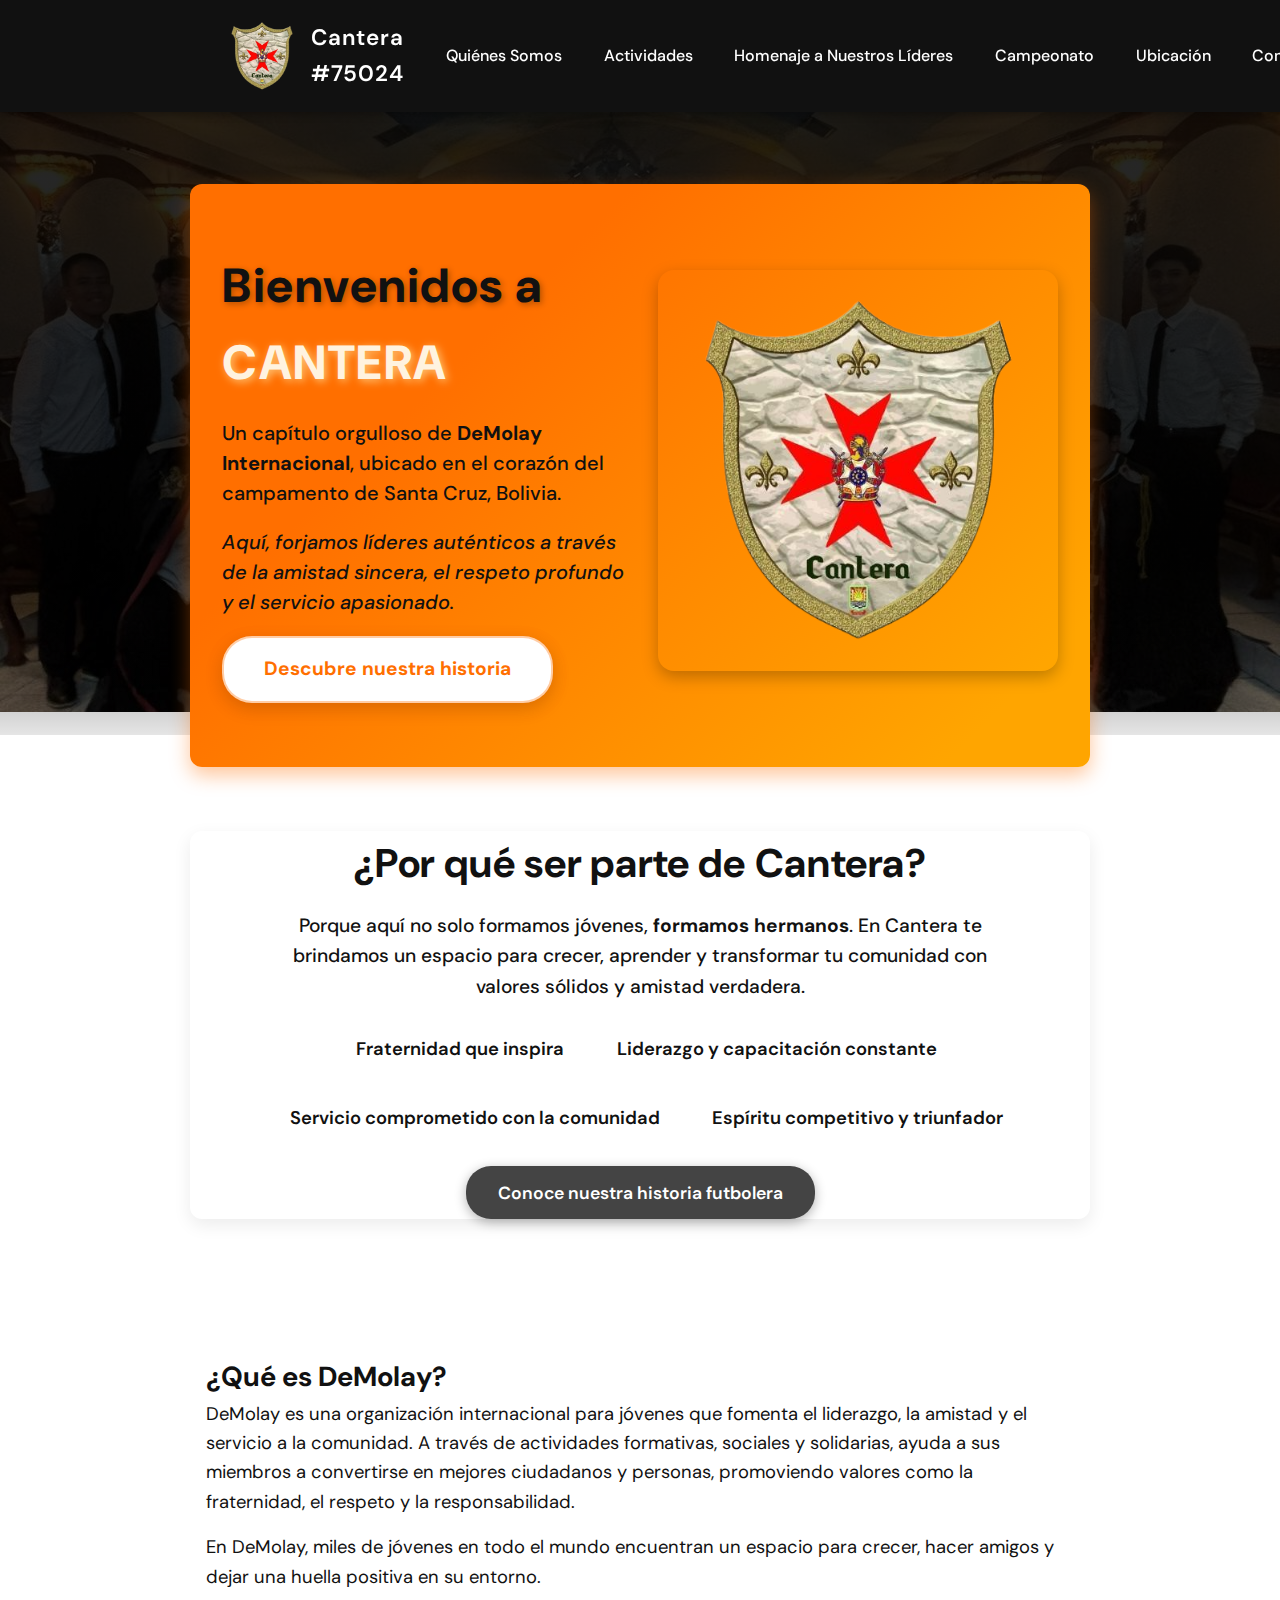
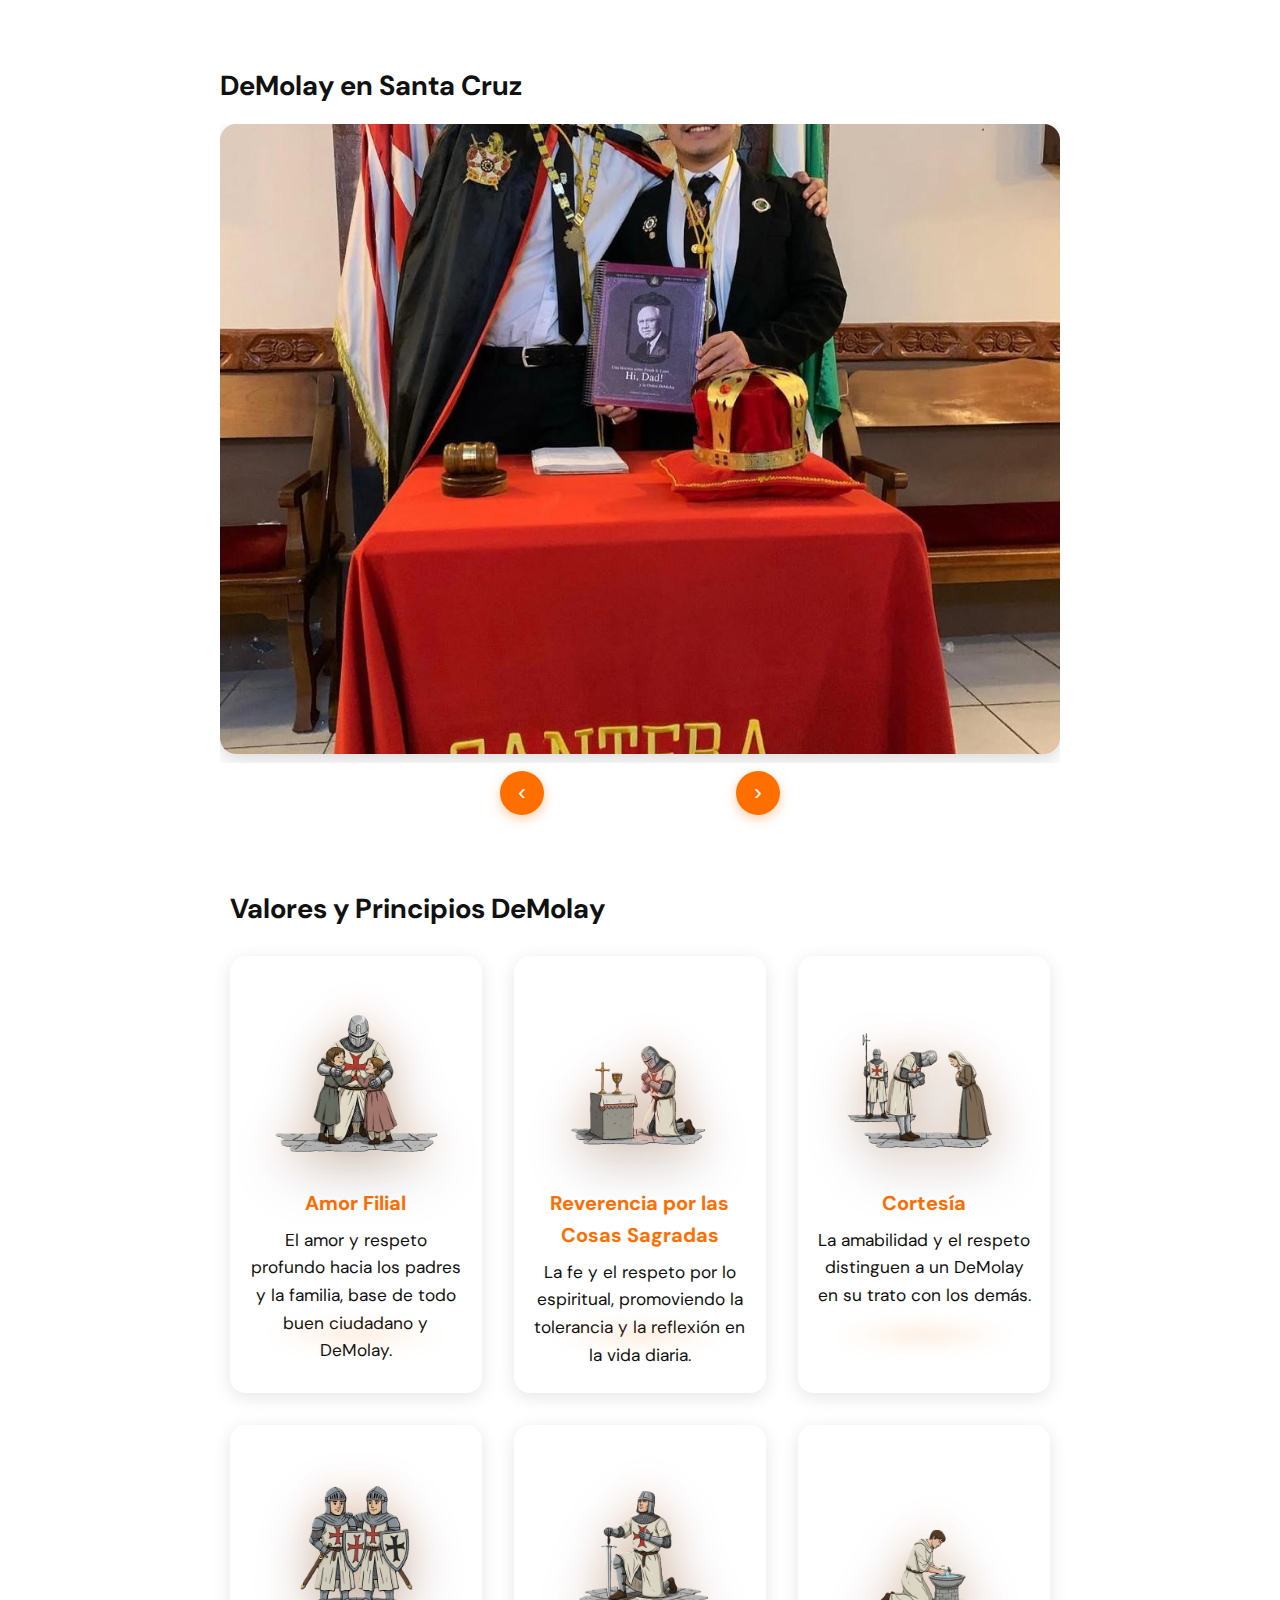
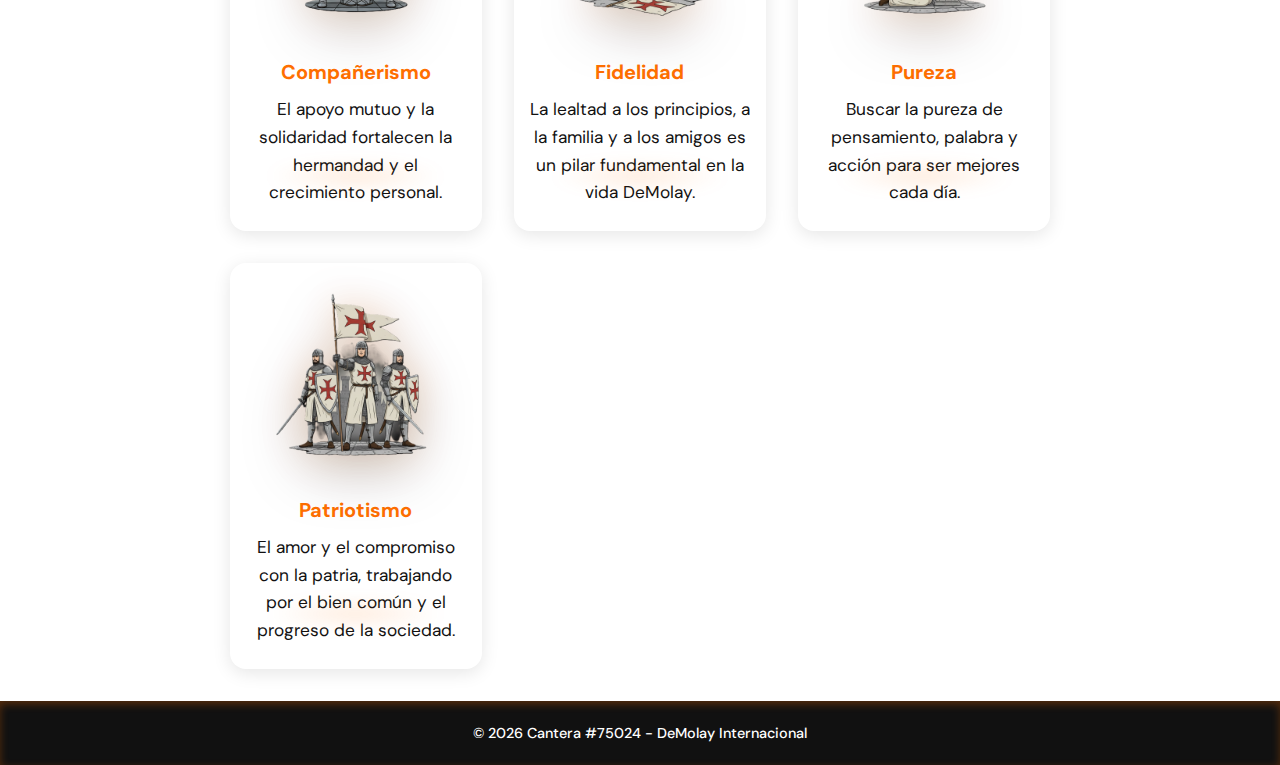
<file: docs/index.html>
<!DOCTYPE html>
<html lang="es">
<head>
    <meta charset="UTF-8">
    <meta name="viewport" content="width=device-width, initial-scale=1.0">
    <title>Cantera #75024</title>
    <link rel="stylesheet" href="style.css">
    <link rel="icon" href="img/logo.png" type="image/png" />
    <link href="https://fonts.googleapis.com/css2?family=DM+Sans:ital,opsz,wght@0,9..40,100..1000;1,9..40,100..1000&display=swap" rel="stylesheet">
<style>
    /* Carrusel (fade) para DeMolay en Santa Cruz */
    .carousel { max-width: 1000px; margin: 1rem auto 0 auto; }
    .carousel-track { position: relative; display: grid; grid-template-areas: 'stack'; overflow: hidden; }
    .carousel .slide { grid-area: stack; opacity: 0; transition: opacity 400ms ease; }
    .carousel .slide.active { opacity: 1; }
    .carousel figure { margin: 0; text-align: center; }
    .carousel img, .carousel video { width: 100%; height: auto; max-height: 70vh; object-fit: cover; border-radius: 16px; box-shadow: 0 6px 18px rgba(0,0,0,0.15); }
    .carousel-nav { display: flex; justify-content: space-between; gap: 1rem; margin: 0.5rem auto 0; max-width: 280px; }
    .carousel-nav button { background: var(--color-naranja); color: #fff; border: none; border-radius: 999px; width: 44px; height: 44px; font-size: 1.4rem; cursor: pointer; box-shadow: 0 4px 12px rgba(255,111,0,0.35); }
    .carousel-nav button:hover { filter: brightness(0.95); }
    .carousel-nav button:active { transform: scale(0.98); }
  </style>
<style>
    /* Mejoras de contraste del botón en el hero */
    .hero .btn-primary {
      background: #ffffff;
      color: var(--color-naranja);
      border: 2px solid rgba(255,111,0,0.35);
      box-shadow: 0 6px 18px rgba(0,0,0,0.15), 0 4px 14px rgba(255,111,0,0.25);
    }
    .hero .btn-primary:hover {
      background: var(--color-naranja);
      color: #ffffff;
      box-shadow: 0 10px 24px rgba(255,111,0,0.45);
    }
    .hero .btn-primary:active {
      transform: translateY(1px) scale(0.98);
      box-shadow: 0 6px 16px rgba(255,111,0,0.35);
    }
  </style>
</head>
<body>
    <header>
        <nav>
          <div class="logo-container">
            <img src="img/logo.png" alt="Cantera #75024 Logo" height="60" width="60">
            <a href="index.html" class="logo">Cantera #75024</a>
          </div>
          <button class="menu-toggle" aria-label="Abrir menú" aria-expanded="false" aria-controls="main-menu">
            <span>&#9776;</span>
          </button>
          <ul id="main-menu">
            <li><a href="quienes-somos.html">Quiénes Somos</a></li>
            <li><a href="actividades.html">Actividades</a></li>
            <li><a href="galeria.html">Homenaje a Nuestros Líderes</a></li>
            <li><a href="futbol7.html">Campeonato</a></li>
            <li><a href="ubicacion.html">Ubicación</a></li>
            <li><a href="contacto.html">Contacto</a></li>
          </ul>
        </nav>
      </header>
      <div style="position:relative;width:100vw;min-height:0;">
        <img src="img/reunion.jpg" alt="Fondo Cantera" class="hero-bg-img" />
        <div class="hero-bg-overlay"></div>
      </div>
      <section class="hero">
        <div class="hero-content">
          <h1>Bienvenidos a <span class="highlight">Cantera</span></h1>
          <p>Un capítulo orgulloso de <strong>DeMolay Internacional</strong>, ubicado en el corazón del campamento de Santa Cruz, Bolivia.</p>
          <p class="tagline">Aquí, <em>forjamos líderes auténticos</em> a través de la amistad sincera, el respeto profundo y el servicio apasionado.</p>
          <a href="quienes-somos.html" class="btn btn-primary">Descubre nuestra historia</a>
        </div>
        <div class="hero-visual">
          <img src="img/logo.png" alt="Jóvenes de Cantera en hermandad" loading="lazy">
        </div>
      </section>
      
      <section class="intro">
        <h2>¿Por qué ser parte de Cantera?</h2>
        <p>Porque aquí no solo formamos jóvenes, <strong>formamos hermanos</strong>.
          En Cantera te brindamos un espacio para crecer, aprender y transformar tu comunidad con valores sólidos y amistad verdadera.</p>
        <ul class="features-list">
          <li><i class="fa-solid fa-handshake-angle"></i> Fraternidad que inspira</li>
          <li><i class="fa-solid fa-chalkboard-user"></i> Liderazgo y capacitación constante</li>
          <li><i class="fa-solid fa-heart"></i> Servicio comprometido con la comunidad</li>
          <li><i class="fa-solid fa-trophy"></i> Espíritu competitivo y triunfador</li>
        </ul>
        <a href="futbol7.html" class="btn btn-secondary">Conoce nuestra historia futbolera</a>
      </section>
      
      <!-- Sección ¿Qué es DeMolay? -->
      <section class="que-es-demolay content" style="margin-top:2.5rem;">
        <h2>¿Qué es DeMolay?</h2>
        <p>
          DeMolay es una organización internacional para jóvenes que fomenta el liderazgo, la amistad y el servicio a la comunidad. A través de actividades formativas, sociales y solidarias, ayuda a sus miembros a convertirse en mejores ciudadanos y personas, promoviendo valores como la fraternidad, el respeto y la responsabilidad.
        </p>
        <p>
          En DeMolay, miles de jóvenes en todo el mundo encuentran un espacio para crecer, hacer amigos y dejar una huella positiva en su entorno.
        </p>
      </section>
      
      <!-- Galería DeMolay Bolivia -->
      <section class="galeria-demolay content" style="margin-top:1.5rem;">
        <h2>DeMolay en Santa Cruz</h2>
        <div class="carousel" data-carousel="demolay">
          <div class="carousel-track">
            <figure class="slide"><img src="img/demolay-bolivia-1.jpg" alt="DeMolay Bolivia 1" /></figure>
            <figure class="slide"><img src="img/demolay-bolivia-2.jpg" alt="DeMolay Bolivia 2" /></figure>
            <figure class="slide"><img src="img/demolay-bolivia-3.jpg" alt="DeMolay Bolivia 3" /></figure>
          </div>
          <div class="carousel-nav">
            <button class="carousel-prev" aria-label="Anterior">‹</button>
            <button class="carousel-next" aria-label="Siguiente">›</button>
          </div>
        </div>
      </section>
      
      <section class="valores-demolay content" style="margin-top:2.5rem;">
        <h2>Valores y Principios DeMolay</h2>
        <div class="valores-demolay-grid">
          <div class="valor-item">
            <img src="img/amor.png" alt="Amor Filial" />
            <h3>Amor Filial</h3>
            <p>El amor y respeto profundo hacia los padres y la familia, base de todo buen ciudadano y DeMolay.</p>
          </div>
          <div class="valor-item">
            <img src="img/reverencia.png" alt="Reverencia por las Cosas Sagradas" />
            <h3>Reverencia por las Cosas Sagradas</h3>
            <p>La fe y el respeto por lo espiritual, promoviendo la tolerancia y la reflexión en la vida diaria.</p>
          </div>
          <div class="valor-item">
            <img src="img/cortesia.png" alt="Cortesía" />
            <h3>Cortesía</h3>
            <p>La amabilidad y el respeto distinguen a un DeMolay en su trato con los demás.</p>
          </div>
          <div class="valor-item">
            <img src="img/compañerismo.png" alt="Compañerismo" />
            <h3>Compañerismo</h3>
            <p>El apoyo mutuo y la solidaridad fortalecen la hermandad y el crecimiento personal.</p>
          </div>
          <div class="valor-item">
            <img src="img/fidelidad.png" alt="Fidelidad" />
            <h3>Fidelidad</h3>
            <p>La lealtad a los principios, a la familia y a los amigos es un pilar fundamental en la vida DeMolay.</p>
          </div>
          <div class="valor-item">
            <img src="img/pureza.png" alt="Pureza" />
            <h3>Pureza</h3>
            <p>Buscar la pureza de pensamiento, palabra y acción para ser mejores cada día.</p>
          </div>
          <div class="valor-item">
            <img src="img/patriotismo.png" alt="Patriotismo" />
            <h3>Patriotismo</h3>
            <p>El amor y el compromiso con la patria, trabajando por el bien común y el progreso de la sociedad.</p>
          </div>
        </div>
      </section>

    <footer>
        <p>&copy; <span id="year"></span> Cantera #75024 - DeMolay Internacional</p>
    </footer>

    <script>
        document.getElementById("year").textContent = new Date().getFullYear();
        // Menú hamburguesa responsive
        const menuToggle = document.querySelector('.menu-toggle');
        const menu = document.getElementById('main-menu');
        menuToggle.addEventListener('click', function() {
          menu.classList.toggle('show');
          const expanded = menuToggle.getAttribute('aria-expanded') === 'true';
          menuToggle.setAttribute('aria-expanded', !expanded);
        });
    // Carrusel fade (DeMolay en Santa Cruz)
        document.querySelectorAll('[data-carousel]')?.forEach(carousel => {
          const track = carousel.querySelector('.carousel-track');
          const slides = Array.from(track.querySelectorAll('.slide'));
          const prev = carousel.querySelector('.carousel-prev');
          const next = carousel.querySelector('.carousel-next');
          let index = 0;
          function updateHeight() { track.style.height = slides[index].offsetHeight + 'px'; }
          function setActive(i) {
            slides[index].classList.remove('active');
            index = (i + slides.length) % slides.length;
            slides[index].classList.add('active');
            updateHeight();
          }
          slides.forEach((s,i)=> s.classList.toggle('active', i===0));
          window.addEventListener('load', updateHeight);
          if (typeof ResizeObserver !== 'undefined') {
            const ro = new ResizeObserver(() => updateHeight());
            slides.forEach(s => ro.observe(s));
          } else {
            window.addEventListener('resize', updateHeight);
          }
          prev?.addEventListener('click', () => setActive(index - 1));
          next?.addEventListener('click', () => setActive(index + 1));
          carousel.setAttribute('tabindex','0');
          carousel.addEventListener('keydown', (e)=>{ if (e.key==='ArrowLeft') prev?.click(); if (e.key==='ArrowRight') next?.click(); });
        });
    // Ajustar fondo del hero para que quede detrás, con padding arriba y abajo
        (function(){
          function sizeHeroBg(){
            const hero = document.querySelector('.hero');
            const bg = document.querySelector('.hero-bg-img');
            const ov = document.querySelector('.hero-bg-overlay');
            if(!hero || !bg || !ov) return;
            const container = bg.parentElement;

            const extraTop = 40;     // padding extra que se verá por encima del cuadro
            const extraBottom = 0;  // padding extra que se verá por debajo del cuadro
            const heroH = hero.offsetHeight;

            // Altura total del fondo: arriba + hero + abajo
            const totalH = heroH + extraTop + extraBottom;

            // Asignar alturas
            [bg, ov, container].forEach(el => { if(el) el.style.height = totalH + 'px'; });

            // Superponer el hero sobre el fondo: solapar hacia abajo el alto del hero + extraBottom
            container.style.marginBottom = -(heroH + extraBottom) + 'px';
          }
          window.addEventListener('load', sizeHeroBg);
          window.addEventListener('resize', sizeHeroBg);
        })();
    </script>
</body>
</html>
</file>
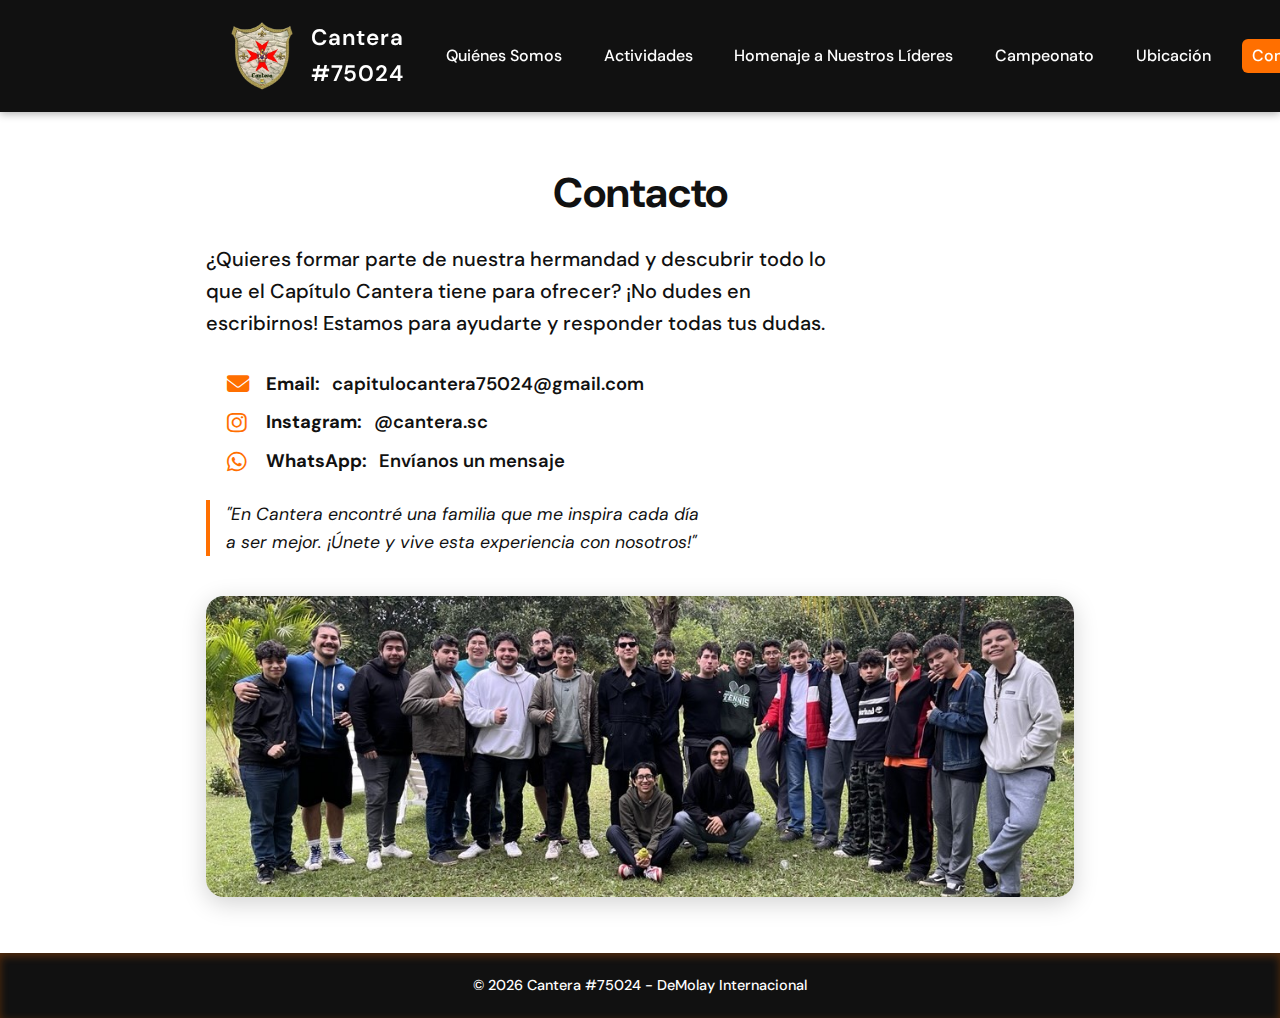
<file: docs/contacto.html>
<!DOCTYPE html>
<html lang="es">
<head>
    <meta charset="UTF-8">
    <meta name="viewport" content="width=device-width, initial-scale=1.0">
    <title>Contacto - Cantera #75024</title>
    <link rel="icon" href="img/logo.png" type="image/png" />
    <link rel="stylesheet" href="style.css">
    <link
    rel="stylesheet"
    href="https://cdnjs.cloudflare.com/ajax/libs/font-awesome/6.4.0/css/all.min.css"/>
      <link href="https://fonts.googleapis.com/css2?family=DM+Sans:ital,opsz,wght@0,9..40,100..1000;1,9..40,100..1000&display=swap" rel="stylesheet">
</head>
<body>
    <header>
        <nav>
          <div class="logo-container">
            <img src="img/logo.png" alt="Cantera #75024 Logo" height="60" width="60">
            <a href="index.html" class="logo">Cantera #75024</a>
          </div>
          <button class="menu-toggle" aria-label="Abrir menú" aria-expanded="false" aria-controls="main-menu">
            <span>&#9776;</span>
          </button>
          <ul id="main-menu">
            <li><a href="quienes-somos.html">Quiénes Somos</a></li>
            <li><a href="actividades.html">Actividades</a></li>
            <li><a href="galeria.html">Homenaje a Nuestros Líderes</a></li>
            <li><a href="futbol7.html">Campeonato</a></li>
            <li><a href="ubicacion.html">Ubicación</a></li>
            <li><a href="contacto.html" class="active">Contacto</a></li>
          </ul>
        </nav>
      </header>

      <section class="content contact-section">
        <h1>Contacto</h1>
        <p class="intro-message">
          ¿Quieres formar parte de nuestra hermandad y descubrir todo lo que el Capítulo Cantera tiene para ofrecer? ¡No dudes en escribirnos! Estamos para ayudarte y responder todas tus dudas.
        </p>
      
        <div class="contact-main">
          <div class="contact-info">
            <ul class="contact-list">
              <li>
                <i class="fa-solid fa-envelope contact-icon"></i>
                <strong>Email:</strong> 
                <a href="mailto:capitulocantera75024@gmail.com">capitulocantera75024@gmail.com</a>
              </li>
              <li>
                <i class="fa-brands fa-instagram contact-icon"></i>
                <strong>Instagram:</strong> 
                <a href="https://www.instagram.com/cantera.sc?igsh=aXdlanVuZDNvejRv&utm_source=qr" target="_blank" rel="noopener noreferrer">@cantera.sc</a>
              </li>
              <li>
                <i class="fa-brands fa-whatsapp contact-icon"></i>
                <strong>WhatsApp:</strong> 
                <a href="https://wa.link/hnfulp" target="_blank" rel="noopener noreferrer">
                  Envíanos un mensaje
                </a>
              </li>
            </ul>
      
            <blockquote class="testimonial">
              "En Cantera encontré una familia que me inspira cada día a ser mejor. ¡Únete y vive esta experiencia con nosotros!"
            </blockquote>
          </div>
        </div>
        <!-- Imagen de contacto grande y debajo del contenido -->
        <div class="contact-image contact-image-large">
          <img src="img/contacto.jpg" alt="Ilustración de hermandad y deporte en Cantera" />
        </div>
      </section>
      
    <footer>
        <p>&copy; <span id="year"></span> Cantera #75024 - DeMolay Internacional</p>
    </footer>
    <script>
      document.getElementById("year") && (document.getElementById("year").textContent = new Date().getFullYear());
      // Menú hamburguesa responsive
      const menuToggle = document.querySelector('.menu-toggle');
      const menu = document.getElementById('main-menu');
      menuToggle.addEventListener('click', function() {
        menu.classList.toggle('show');
        const expanded = menuToggle.getAttribute('aria-expanded') === 'true';
        menuToggle.setAttribute('aria-expanded', !expanded);
      });
    </script>
</body>
</html>
</file>
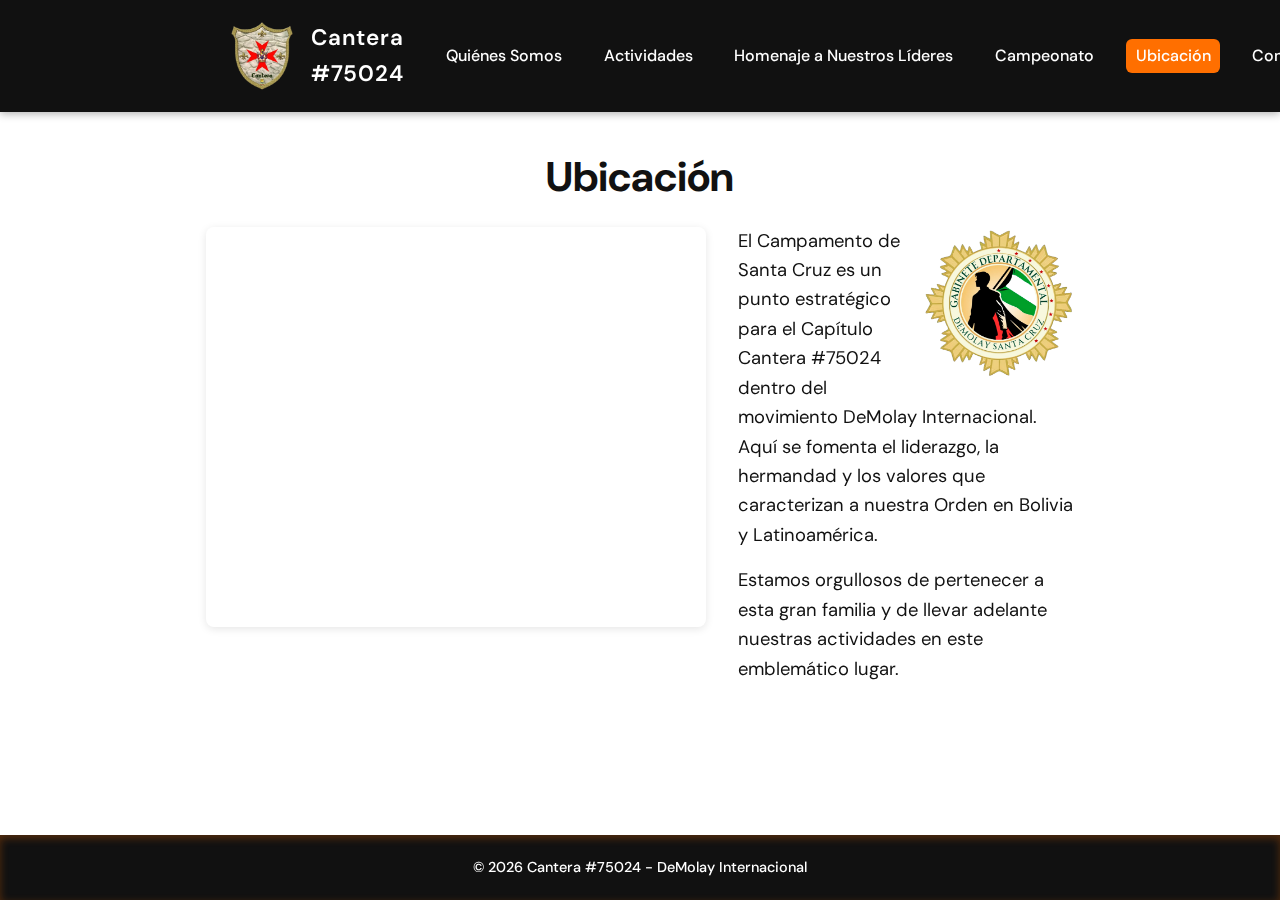
<file: docs/ubicacion.html>
<!DOCTYPE html>
<html lang="es">
<head>
    <meta charset="UTF-8">
    <meta name="viewport" content="width=device-width, initial-scale=1.0">
    <title>Ubicación - Cantera #75024</title>
    <link rel="stylesheet" href="style.css">
    <link rel="icon" href="img/logo.png" type="image/png" />
    <link href="https://fonts.googleapis.com/css2?family=DM+Sans:ital,opsz,wght@0,9..40,100..1000;1,9..40,100..1000&display=swap" rel="stylesheet">
</head>
<body>
    <header>
        <nav>
          <div class="logo-container">
            <img src="img/logo.png" alt="Cantera #75024 Logo" height="60" width="60">
            <a href="index.html" class="logo">Cantera #75024</a>
          </div>
          <button class="menu-toggle" aria-label="Abrir menú" aria-expanded="false" aria-controls="main-menu">
            <span>&#9776;</span>
          </button>
          <ul id="main-menu">
            <li><a href="quienes-somos.html">Quiénes Somos</a></li>
            <li><a href="actividades.html">Actividades</a></li>
            <li><a href="galeria.html">Homenaje a Nuestros Líderes</a></li>
            <li><a href="futbol7.html">Campeonato</a></li>
            <li><a href="ubicacion.html" class="active">Ubicación</a></li>
            <li><a href="contacto.html">Contacto</a></li>
          </ul>
        </nav>
      </header>

      <section class="content">
        <h1>Ubicación</h1>
        <div class="location-container">
          <div class="map">
            <iframe 
              src="https://www.google.com/maps/embed?pb=!1m18!1m12!1m3!1d3795.1234567890123!2d-63.1978!3d-17.7833!2m3!1f0!2f0!3f0!3m2!1i1024!2i768!4f13.1!3m3!1m2!1s0x93f1e98c9d090535%3A0x816050a57ddc116b!2sCap%C3%ADtulo%20Cantera%20N%2075024!5e0!3m2!1ses!2sbo!4v1680000000000"
              width="100%" 
              height="400" 
              style="border:0;" 
              allowfullscreen="" 
              loading="lazy">
            </iframe>
          </div>
          <div class="location-info">
            <img src="img/demolayscz.png" alt="DeMolay Santa Cruz Logo" class="demolay-logo">
            <div class="location-text">
              <p>
                El Campamento de Santa Cruz es un punto estratégico para el Capítulo Cantera #75024 dentro del movimiento DeMolay Internacional. Aquí se fomenta el liderazgo, la hermandad y los valores que caracterizan a nuestra Orden en Bolivia y Latinoamérica.
              </p>
              <p>
                Estamos orgullosos de pertenecer a esta gran familia y de llevar adelante nuestras actividades en este emblemático lugar.
              </p>
            </div>
          </div>
        </div>
      </section>
    <footer>
        <p>&copy; <span id="year"></span> Cantera #75024 - DeMolay Internacional</p>
    </footer>
    <script>
      document.getElementById("year") && (document.getElementById("year").textContent = new Date().getFullYear());
      // Menú hamburguesa responsive
      const menuToggle = document.querySelector('.menu-toggle');
      const menu = document.getElementById('main-menu');
      menuToggle.addEventListener('click', function() {
        menu.classList.toggle('show');
        const expanded = menuToggle.getAttribute('aria-expanded') === 'true';
        menuToggle.setAttribute('aria-expanded', !expanded);
      });
    </script>
</body>
</html>
</file>
<file: docs/style.css>
/* RESET */
* {
  margin: 0;
  padding: 0;
  box-sizing: border-box;
}

/* VARIABLES DE COLOR */
:root {
  --color-negro: #111111;
  --color-blanco: #ffffff;
  --color-naranja: #FF6F00;
  --color-gris-claro: #f5f5f5;
  --color-gris-medio: #cccccc;
}

/* FUENTES */
/* BODY */
body {
  font-family: 'DM Sans', sans-serif;
  background-color: var(--color-blanco);
  color: var(--color-negro);
  line-height: 1.6;
  min-height: 100vh;
  display: flex;
  flex-direction: column;
  font-weight: 400;
  font-size: 1.15rem;
}

/* CONTENEDOR GENERAL */
.content, .hero, section {
  max-width: 900px;
  margin: 2rem auto;
  padding: 0 1rem;
}

/* NAVBAR */
header {
  background-color: var(--color-negro);
  position: sticky;
  top: 0;
  z-index: 999;
  box-shadow: 0 2px 8px rgba(0,0,0,0.3);
}

nav {
  max-width: 900px;
  margin: 0 auto;
  padding: 1rem 2rem;
  display: grid;
  grid-template-columns: auto 1fr auto;
  align-items: center;
  column-gap: 2rem;
}

.logo-container {
  display: flex;
  align-items: center;
  gap: 0.6rem;
  justify-self: start;
  user-select: none;
}

.logo-container img {
  height: 80px;
  width: 80px;
  user-select: none;
}

.logo {
  color: var(--color-blanco);
  font-weight: 600;
  font-size: 1.4rem;
  text-decoration: none;
  letter-spacing: 1px;
}

nav ul {
  grid-column: 2;
  display: flex;
  justify-content: center;
  gap: 1.4rem;
  list-style: none;
  margin: 0;
  padding: 0;
  white-space: nowrap;
}

nav ul li a {
  color: var(--color-blanco);
  text-decoration: none;
  font-weight: 500;
  font-size: 1rem;
  padding: 0.4rem 0.6rem;
  border-radius: 6px;
  transition: background-color 0.25s ease, color 0.25s ease;
  user-select: none;
}

nav ul li a:hover,
nav ul li a.active {
  background-color: var(--color-naranja);
  color: var(--color-blanco);
}

/* SECCIÓN HERO */
.hero {
  position: relative;
  z-index: 2;
  background: linear-gradient(135deg, #FF6F00 30%, #FFA500 90%);
  color: #fff;
  border-radius: 10px;
  margin-top: 2rem;
  box-shadow: 0 4px 10px rgba(0,0,0,0.05);
  display: flex;
  flex-wrap: wrap;
  justify-content: space-between;
  align-items: center;
  padding: 4rem 2rem;
  gap: 2rem;
  max-width: 900px;
  margin-left: auto;
  margin-right: auto;
}

.hero-bg-img {
  position: absolute;
  top: 0;
  left: 0;
  width: 100vw;
  height: 55vh;
  min-height: 320px;
  max-height: 600px;
  z-index: 0;
  object-fit: cover;
  object-position: center;
  filter: brightness(0.5);
  pointer-events: none;
}

.hero-bg-overlay {
  position: absolute;
  top: 0; left: 0; right: 0; bottom: 0;
  width: 100vw;
  height: 55vh;
  min-height: 320px;
  max-height: 700px;
  background: linear-gradient(to bottom, rgba(0,0,0,0.7) 70%, rgba(0,0,0,0.1) 100%);
  z-index: 1;
  pointer-events: none;
}

.hero-content, .hero-visual {
  position: relative;
  z-index: 3;
}

.hero h1 {
  font-size: 3.1rem;
  font-weight: 700;
  margin-bottom: 1rem;
  color: var(--color-negro);
}

.hero p {
  font-size: 1.22rem;
  font-weight: 400;
  color: var(--color-negro);
  max-width: 650px;
  margin: 0 auto;
}

/* INTRO */
.intro {
  background: var(--color-blanco);
  padding: 2rem 2rem 2.5rem; /* más espacio inferior */
  border-radius: 12px; /* bordes un poco más suaves */
  box-shadow: 0 6px 18px rgba(0,0,0,0.08);
  text-align: center;
  max-width: 900px; /* unifica ancho */
  margin: 3rem auto 5rem auto;
  overflow: visible; /* evita recortes del botón */
}

.intro h2 {
  color: var(--color-negro);
  font-size: 2.5rem;
  font-weight: 700;
  margin-bottom: 1rem;
  letter-spacing: 0.8px;
}

.intro p {
  font-size: 1.2rem;
  color: var(--color-negro);
  margin-bottom: 2rem;
}

.btn {
  display: inline-block;
  background: var(--color-naranja);
  color: var(--color-blanco);
  font-weight: 600;
  padding: 0.75rem 2rem;
  border-radius: 25px;
  text-decoration: none;
  box-shadow: 0 3px 8px rgba(255,111,0,0.4);
  transition: background-color 0.3s ease, box-shadow 0.3s ease;
  user-select: none;
}

.btn:hover {
  background: #e65c00;
  box-shadow: 0 5px 15px rgba(230,92,0,0.6);
}

/* CONTENIDO SECCIONES */
.content h1 {
  color: var(--color-negro);
  font-size: 2.6rem;
  font-weight: 700;
  margin-bottom: 1rem;
}

.content p, .content ul {
  font-size: 1.15rem;
  margin-bottom: 1.5rem;
  color: var(--color-negro);
}

.content ul {
  padding-left: 1.3rem;
}

.content ul li {
  margin-bottom: 0.7rem;
  line-height: 1.5;
}

/* FOOTER */
footer {
  background: var(--color-negro);
  text-align: center;
  padding: 1.3rem;
  color: var(--color-blanco);
  font-weight: 500;
  font-size: 0.9rem;
  margin-top: auto;
  box-shadow: inset 0 3px 8px rgba(255, 111, 0, 0.3);
}

/* RESPONSIVE NAVIGATION (MOBILE) */
@media (max-width: 768px) {
  nav {
      display: flex !important; /* cambia grid a flex para mobile */
      flex-wrap: wrap;
  }

  nav ul {
      flex-direction: column;
      width: 100%;
      display: none;
      margin-top: 1rem;
  }

  nav ul.show {
      display: flex;
  }

  nav ul li {
      margin-bottom: 1rem;
  }

  nav ul li a {
      font-size: 1.1rem;
  }

  .menu-toggle {
      display: block;
      background: none;
      border: none;
      cursor: pointer;
      font-size: 1.8rem;
      color: var(--color-naranja);
      user-select: none;
  }
}

.menu-toggle {
  display: none;
}

@media (max-width: 900px) {
  nav {
    display: flex !important;
    flex-wrap: wrap;
    padding: 1rem 1rem;
  }
  .menu-toggle {
    display: block;
    background: none;
    border: none;
    cursor: pointer;
    font-size: 2rem;
    color: var(--color-naranja);
    margin-left: auto;
    z-index: 1001;
  }
  nav ul {
    flex-direction: column;
    width: 100%;
    display: none;
    margin-top: 1rem;
    background: var(--color-negro);
    box-shadow: 0 2px 8px rgba(0,0,0,0.2);
    border-radius: 0 0 10px 10px;
    position: absolute;
    left: 0;
    top: 100%;
    padding-bottom: 1rem;
  }
  nav ul.show {
    display: flex;
  }
  nav ul li {
    margin-bottom: 1rem;
    text-align: center;
  }
  nav ul li a {
    font-size: 1.1rem;
    padding: 0.7rem 0;
    display: block;
  }
}

@media (min-width: 901px) {
  .menu-toggle {
    display: none !important;
  }
  nav ul {
    display: flex !important;
    position: static;
    background: none;
    box-shadow: none;
    border-radius: 0;
    flex-direction: row;
    margin-top: 0;
    padding-bottom: 0;
  }
}

/* Ubicación */
.location-container {
  display: flex;
  gap: 2rem;
  max-width: 900px;
  margin: 0 auto;
  align-items: flex-start;
}

.map {
  flex: 0 0 500px;
  height: 400px;  
  box-shadow: 0 2px 8px rgba(0,0,0,0.1);
  border-radius: 8px;
  overflow: hidden;
}

.map iframe {
  width: 100%;
  height: 100%;
  border: 0;
}

.location-info {
  flex: 1;
  color: var(--color-negro);
  font-family: 'DM Sans', sans-serif;
  font-size: 1.1rem;
}

.demolay-logo {
  float: right;
  max-width: 150px;
  margin-left: 1rem;
  margin-bottom: 1rem;
}

/* limpiar float */
.location-info::after {
  content: "";
  display: table;
  clear: both;
}

/* Responsive para móviles */
@media (max-width: 768px) {
  .location-container {
      flex-direction: column;
  }
  .map {
      flex: unset;
      width: 100%;
      height: 300px; /* ajustar altura en móvil */
  }
  .demolay-logo {
      float: none;
      display: block;
      margin: 0 auto 1rem auto;
      max-width: 150px;
  }
}

/* Estilos para la sección del campeonato de fútbol 7 */

.content h1 {
  font-size: 2.6rem;
  font-weight: 700;
  margin-bottom: 1rem;
  color: var(--color-negro);
  text-align: center;
}

.content p {
  font-size: 1.15rem;
  line-height: 1.6;
  margin-bottom: 1rem;
  color: var(--color-negro);
}

.highlight-box {
  background-color: var(--color-naranja);
  color: var(--color-blanco);
  border-radius: 8px;
  padding: 1rem 1.5rem;
  margin: 1.5rem 0;
  box-shadow: 0 4px 8px rgba(255,111,0,0.3);
}

.highlight-box ul {
  list-style: inside disc;
  margin-top: 0.5rem;
  padding-left: 1rem;
}

.highlight-box ul li {
  margin-bottom: 0.6rem;
  font-weight: 600;
}

.campeonato h1, .campeonato h2 {
  text-align: center;
  margin-bottom: 1rem;
  font-weight: 700;
  color: var(--color-negro);
}

.fotos-campeonato, .fotos-ultimo-campeonato, .escudo-futbol {
  margin-top: 2.5rem;
}

.galeria-fotos {
  display: flex;
  flex-wrap: wrap;
  justify-content: center;
  gap: 1.5rem;
}

.galeria-fotos figure {
  max-width: 280px;
  text-align: center;
}

.galeria-fotos img {
  width: 100%;
  border-radius: 8px;
  box-shadow: 0 4px 10px rgba(0,0,0,0.1);
  transition: transform 0.3s ease;
  cursor: pointer;
}

.galeria-fotos img:hover {
  transform: scale(1.05);
}

figcaption {
  margin-top: 0.4rem;
  font-size: 0.9rem;
  color: var(--color-negro);
}

.escudo-futbol img {
  display: block;
  margin: 0 auto;
  max-width: 280px;
  border-radius: 12px;
}

/* Responsive */
@media (max-width: 768px) {
  .galeria-fotos {
    flex-direction: column;
    align-items: center;
  }
}

/* Contacto - Sección adaptada */

.contact-section {
  margin-top: 3rem;
}

.contact-section .intro-message {
  font-size: 1.25rem;
  margin-bottom: 2rem;
  font-weight: 500;
  color: var(--color-negro);
  max-width: 650px;
}

.contact-main {
  display: flex;
  gap: 2rem;
  align-items: center;
  max-width: 900px;
  margin: 0 auto;
}

.contact-info {
  flex: 1;
  font-size: 1.1rem;
  color: var(--color-negro);
}

.contact-list {
  list-style: none;
  padding-left: 0;
  margin-bottom: 2rem;
}

.contact-list li {
  margin-bottom: 1.2rem;
  display: flex;
  align-items: center;
  gap: 0.8rem;
}

.contact-icon {
  color: var(--color-naranja);
  font-size: 1.4rem;
  min-width: 26px;
}

.contact-list a {
  color: var(--color-negro);
  text-decoration: none;
  font-weight: 600;
  transition: color 0.3s ease;
}

.contact-list a:hover {
  color: var(--color-naranja);
  text-decoration: underline;
}

.testimonial {
  font-style: italic;
  border-left: 4px solid var(--color-naranja);
  padding-left: 1rem;
  color: var(--color-negro);
  max-width: 500px;
  user-select: none;
}

.contact-image {
  flex: 1;
  display: flex;
  justify-content: center;
}

.contact-image img {
  max-width: 100%;
  border-radius: 12px;
  box-shadow: 0 4px 12px rgba(0,0,0,0.1);
  user-select: none;
}

/* Imagen de contacto grande al final */
.contact-image-large {
  width: 100%;
  display: flex;
  justify-content: center;
  margin: 2.5rem 0 1.5rem 0;
}
.contact-image-large img {
  width: 100%;
  max-width: 900px;
  height: auto;
  border-radius: 18px;
  box-shadow: 0 6px 24px rgba(0,0,0,0.18);
  object-fit: cover;
  display: block;
}

@media (max-width: 900px) {
  .contact-image-large img {
    max-width: 100vw;
    border-radius: 12px;
  }
  .intro {
    padding: 1.5rem 1rem 2rem; /* ajusta padding en móvil/tablet */
    margin: 2rem auto 3rem auto;
  }
  .intro .btn {
    display: inline-block;
    width: auto;
    max-width: 100%;
    white-space: nowrap; /* evita quiebre raro del texto */
  }
}

/* Responsive para móviles */
@media (max-width: 768px) {
  .contact-main {
    flex-direction: column;
  }

  .contact-image {
    margin-top: 2rem;
  }

  .contact-section .intro-message {
    max-width: 100%;
    font-size: 1.15rem;
  }

  .testimonial {
    max-width: 100%;
  }
}
.galeria-actividades {
  display: flex;
  flex-wrap: wrap;
  gap: 1.5rem;
  justify-content: flex-start;
  margin-top: 2rem;
}
.galeria-actividades figure {
  max-width: 480px;
  text-align: center;
}
.galeria-actividades img {
  width: 100%;
  border-radius: 8px;
  box-shadow: 0 4px 10px rgba(0,0,0,0.1);
  cursor: pointer;
  transition: transform 0.3s ease;
}
.galeria-actividades img:hover {
  transform: scale(1.05);
}
figcaption {
  margin-top: 0.4rem;
  font-size: 0.9rem;
  color: var(--color-negro);
}

/* Ajuste responsive para móviles */
@media (max-width: 768px) {
  .galeria-actividades {
    flex-direction: column;
    align-items: center;
  }
}
.exmaestros-gallery {
  display: flex;
  flex-wrap: wrap;
  gap: 1.5rem;
  justify-content: center;
  margin-top: 1rem;
}

.maestro-card {
  max-width: 280px;
  text-align: center;
  background: var(--color-gris-claro);
  border-radius: 10px;
  box-shadow: 0 4px 12px rgba(0,0,0,0.1);
  padding: 1rem;
  cursor: default;
  transition: transform 0.3s ease;
}

.maestro-card:hover {
  transform: translateY(-5px);
  box-shadow: 0 8px 20px rgba(0,0,0,0.15);
}

.maestro-card img {
  width: 100%;
  height: auto;
  border-radius: 8px;
  margin-bottom: 0.8rem;
}

.maestro-card figcaption {
  font-size: 1rem;
  color: var(--color-negro);
  font-weight: 600;
  line-height: 1.2;
}

@media (max-width: 768px) {
  .exmaestros-gallery {
    flex-direction: column;
    align-items: center;
  }
  .maestro-card {
    max-width: 90%;
  }
}
.hero {
  display: flex;
  flex-wrap: wrap;
  justify-content: space-between;
  align-items: center;
  background: linear-gradient(135deg, #FF6F00 30%, #FFA500 90%);
  color: #fff;
  padding: 4rem 2rem;
  border-radius: 12px;
  box-shadow: 0 8px 20px rgba(255,111,0,0.4);
  gap: 2rem;
  margin-bottom: 1rem; /* separa del siguiente bloque */
}

.hero-content {
  flex: 1 1 400px;
  max-width: 600px;
}

.hero-content h1 {
  font-size: 3rem;
  margin-bottom: 1rem;
  font-weight: 800;
  letter-spacing: 1.5px;
  text-shadow: 2px 2px 6px rgba(0,0,0,0.3);
}

.highlight {
  text-transform: uppercase;
  color: #fff3e0;
  text-shadow: 2px 2px 8px #ffcc80;
}

.hero-content p {
  font-size: 1.25rem;
  margin-bottom: 1.2rem;
  font-weight: 500;
  line-height: 1.5;
}

.tagline {
  font-style: italic;
  font-weight: 600;
  font-size: 1.1rem;
  margin-bottom: 2rem;
  color: #ffe0b2;
}

.hero-visual img {
  max-width: 400px;
  width: 100%;
  border-radius: 16px;
  box-shadow: 0 6px 16px rgba(0,0,0,0.25);
  object-fit: cover;
}

.intro {
  max-width: 900px;
  margin: 3rem auto 6rem auto;
  padding: 0 1rem;
  text-align: center;
}

.intro h2 {
  font-size: 2.5rem;
  color: var(--color-negro);
  margin-bottom: 1rem;
  font-weight: 700;
}

.intro p {
  font-size: 1.2rem;
  max-width: 700px;
  margin: 0 auto 2rem auto;
  color: var(--color-negro);
  font-weight: 500;
}

.features-list {
  list-style: none;
  display: flex;
  justify-content: center;
  gap: 2.5rem;
  margin-bottom: 2rem; /* reduce, ya hay más padding en .intro */
  flex-wrap: wrap;
  padding: 0;
}

.features-list li {
  font-size: 1.15rem;
  color: var(--color-negro);
  display: flex;
  align-items: center;
  gap: 0.8rem;
  font-weight: 600;
}

.features-list i {
  color: var(--color-naranja);
  font-size: 1.8rem;
}

.btn-primary {
  background-color: var(--color-naranja);
  color: var(--color-blanco);
  padding: 1rem 2.5rem;
  border-radius: 30px;
  font-weight: 700;
  font-size: 1.2rem;
  text-decoration: none;
  box-shadow: 0 5px 15px rgba(255,111,0,0.5);
  transition: background-color 0.3s ease;
}

.btn-primary:hover {
  background-color: #e65c00;
  box-shadow: 0 7px 20px rgba(230,92,0,0.7);
}

.btn-secondary {
  background-color: #444;
  color: var(--color-blanco);
  padding: 0.8rem 2rem;
  border-radius: 25px;
  font-weight: 600;
  font-size: 1.1rem;
  text-decoration: none;
  box-shadow: 0 3px 12px rgba(0,0,0,0.3);
  transition: background-color 0.3s ease;
}

.btn-secondary:hover {
  background-color: #222;
}

/* Ajustes responsivos para quienes-somos y contacto */
.img-section {
  max-width: 100%;
  height: auto;
  display: block;
  margin: 1.5rem auto;
  border-radius: 10px;
  box-shadow: 0 2px 8px rgba(0,0,0,0.08);
}
.valores-list {
  padding-left: 1.2rem;
  margin-bottom: 1.5rem;
}
@media (max-width: 768px) {
  .valores-list {
    padding-left: 0.5rem;
    font-size: 1rem;
  }
  .img-section {
    max-width: 95vw;
    margin: 1rem auto;
  }
  .contact-main {
    flex-direction: column;
    gap: 1.2rem;
    align-items: stretch;
  }
  .contact-info, .contact-image {
    width: 100%;
    max-width: 100%;
  }
  .contact-image img {
    max-width: 320px;
    width: 100%;
    margin: 0 auto;
    display: block;
  }
  .content, .main, section {
    max-width: 100vw;
    margin: 0;
    padding: 0.5rem 0.5rem 2rem 0.5rem;
    box-sizing: border-box;
  }
  .contact-section {
    margin-top: 1.5rem;
    padding: 0 0.2rem;
  }
  .contact-main {
    gap: 0.7rem;
    align-items: flex-start;
  }
  .contact-info {
    font-size: 1rem;
    padding: 0 0.2rem;
  }
  .testimonial {
    font-size: 0.98rem;
    padding-left: 0.7rem;
    border-width: 2px;
  }
  .frase-inspiradora blockquote {
    font-size: 1rem;
    padding: 0.7rem 0.5rem;
    margin: 1.2rem 0;
  }
  .valores-list li {
    font-size: 0.98rem;
    margin-bottom: 0.7rem;
  }
}

/* Galería DeMolay Bolivia en landing */
.galeria-demolay-fotos {
  display: flex;
  gap: 1.5rem;
  justify-content: center;
  align-items: center;
  flex-wrap: wrap;
  margin-top: 1rem;
}
.galeria-demolay-fotos img {
  max-width: 520px;
  width: 100%;
  border-radius: 16px;
  box-shadow: 0 4px 18px rgba(0,0,0,0.13);
  object-fit: cover;
  transition: transform 0.25s;
  background: #fff;
  margin-bottom: 0.5rem;
}
@media (max-width: 900px) {
  .galeria-demolay-fotos {
    flex-direction: column;
    gap: 1.2rem;
    align-items: center;
  }
  .galeria-demolay-fotos img {
    max-width: 98vw;
  }
}

/* Valores y Principios DeMolay en landing */
.valores-demolay-grid {
  display: grid;
  grid-template-columns: repeat(auto-fit, minmax(220px, 1fr));
  gap: 2rem;
  margin-top: 1.5rem;
}
.valor-item {
  position: relative;
  overflow: visible;
  background: var(--color-blanco);
  border-radius: 16px;
  box-shadow: 0 4px 18px rgba(0,0,0,0.10);
  padding: 1.2rem 1rem 1.5rem 1rem;
  text-align: center;
  transition: box-shadow 0.2s;
}
.valor-item:hover {
  box-shadow: 0 8px 28px rgba(255,111,0,0.18);
}

/* Glow sutil bajo la imagen, sin caja visible */
.valor-item::before {
  content: "";
  position: absolute;
  inset: auto 15% 10% 15%;
  height: 28px;
  background: radial-gradient(closest-side, rgba(255,111,0,0.16), rgba(255,111,0,0));
  filter: blur(8px);
  z-index: 0;
}
.valor-item img {
  width: 200px;
  height: 200px;
  object-fit: contain;
  background: transparent;
  border: 0;
  border-radius: 0;
  display: block;
  margin: 0 auto 0.75rem auto;
  position: relative;
  z-index: 1;
  filter:
    drop-shadow(0 16px 28px rgba(0,0,0,0.22))
    drop-shadow(0 0 18px rgba(255,111,0,0.18));
}
.valor-item h3 {
  font-size: 1.25rem;
  color: var(--color-naranja);
  margin-bottom: 0.5rem;
  margin-top: 0;
}
.valor-item p {
  font-size: 1.08rem;
  color: var(--color-negro);
  margin: 0;
}
@media (max-width: 900px) {
  .valores-demolay-grid {
    grid-template-columns: 1fr 1fr;
    gap: 1.2rem;
  }
  .valor-item img { width: 140px; height: 140px; }
}
@media (max-width: 600px) {
  .valores-demolay-grid {
    grid-template-columns: 1fr;
    gap: 1rem;
  }
  .valor-item img {
    width: 120px;
    height: 120px;
  }
}
</file>
